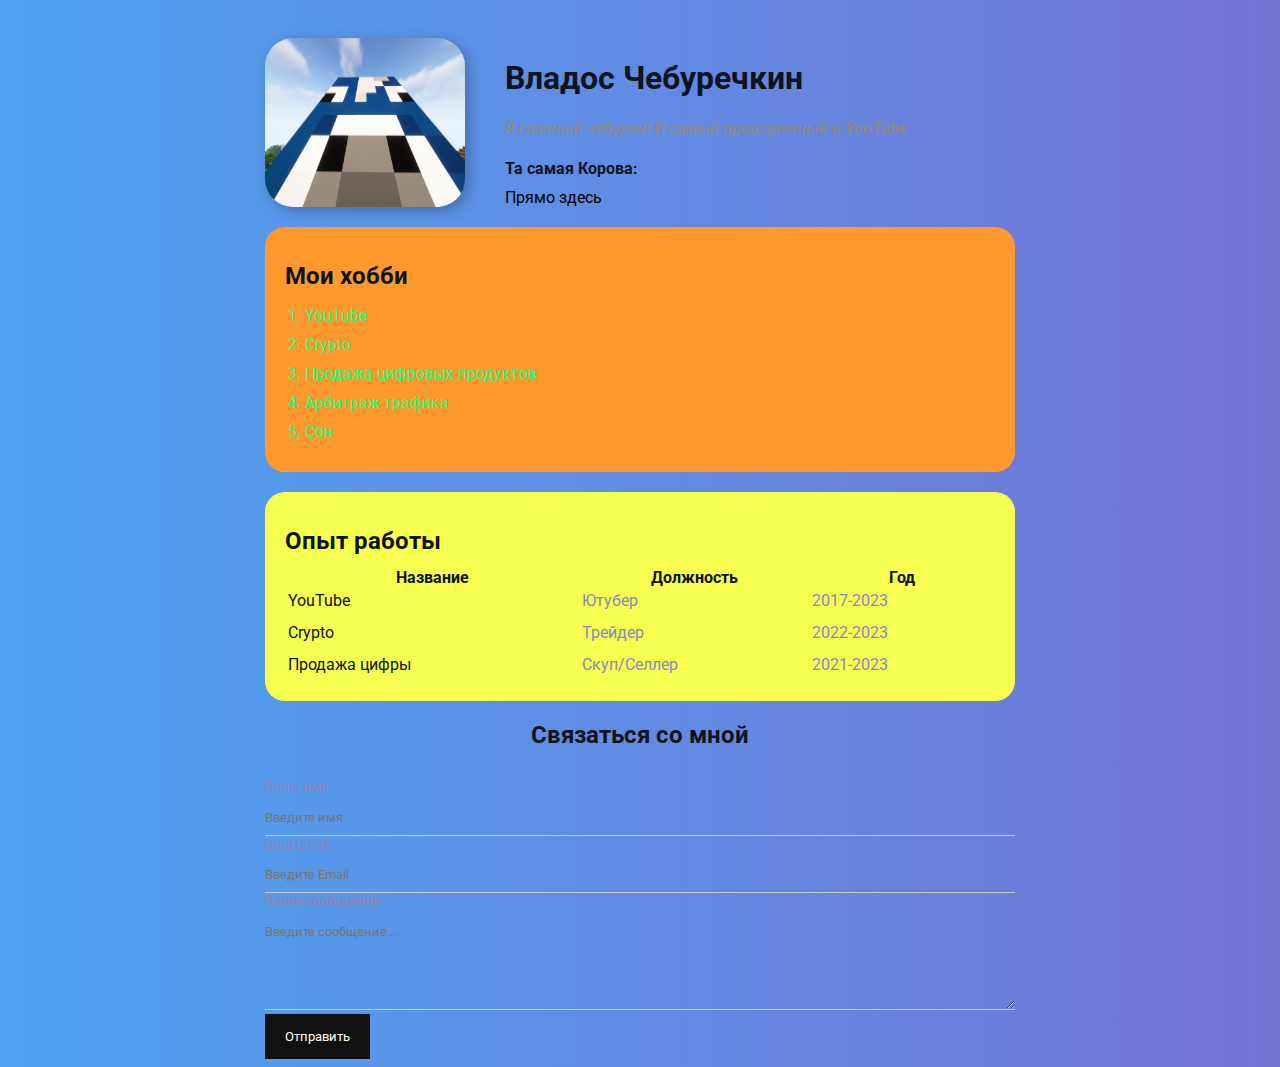
<file: index.html>
<!DOCTYPE html>
<html lang="en">
<head>
    <meta charset="UTF-8">
    <meta http-equiv="X-UA-Compatible" content="IE=edge">
    <meta name="viewport" content="width=device-width, initial-scale=1.0">
    <meta name="keywords" content="egr, noob, abuser">
    <meta name="description" content="тут кто-то плакал">
    <link rel="stylesheet" href="styles.css">
    <title>Html course!</title>
</head>
<body>
<div class="container">

    <div class="info">
    <img src="bobi.jpg" alt="лес" class="avatar">
    <div class="info-text">
  <h1>Владос Чебуречкин</h1>
  <p>Я <em>главный чебурек! </em>И самый прошаренный <strong>в YouTube</strong></p>
  <h4>Та самая Корова: </h4>
  <a href="https://www.youtube.com/@mainvealblueshorts">Прямо здесь</a>
</div>
</div>
<div class="card bg-yellow">
  <h2>Мои хобби</h2>

  <ol class="list">
    <li>YouTube</li>
    <li>Crypto</li>
    <li>Продажа цифровых продуктов</li>
    <li>Арбитраж трафика</li>
    <li>Сон</li>
    
  </ol>

</div>

  <div class="card bg-red">

  <h2>Опыт работы</h2>
  
  <table class="table">
    <thead>
        <tr>
            <th>Название</th>
            <th>Должность</th>
            <th>Год</th>
        </tr>
    </thead>
    <tbody>
        <tr>
            <td>YouTube</td>
            <td>Ютубер</td>
            <td>2017-2023</td>
        </tr>
        <tr>
            <td>Crypto</td>
            <td>Трейдер</td>
            <td>2022-2023</td>
        </tr>
        <tr>
            <td>Продажа цифры</td>
            <td>Скуп/Селлер</td>
            <td>2021-2023</td>
        </tr>
    </tbody>
  </table>
     </div>


  <form action="/" class="form">
      <h2>Связаться со мной</h2>

      <div class="form-row"></div>
    <div class="form-group">
        <label for="name">Ваше имя</label>
        <input type="text" id="name" placeholder="Введите имя">
    </div>

    <div class="form-group">
        <label for="email">Ваш Email</label>
        <input type="email" id="email" placeholder="Введите Email">
    </div>

    <div class="form-group">
        <label for="message"><strong>Ваше сообщение</strong></label>
        <textarea id="message" id="message" cols="20" rows="5" placeholder="Введите сообщение..."></textarea>
    </div>

    <div>
          <input class="btn" type="submit" value="Отправить">
    </div>


</div>
  </form>
</body>
</html>
</file>
<file: styles.css>
@import url('https://fonts.googleapis.com/css2?family=Roboto&display=swap');
body {
    background: linear-gradient(to right, rgb(78, 163, 241), rgb(192, 19, 155), rgb(53, 53, 219), rgb(0, 255, 0), rgb(255, 0, 0), rgb(247, 40, 195), rgb(251, 255, 42));
    background-size: 1800% 1800%;
    animation: rainbow 150s ease infinite;
  }
  
  @keyframes rainbow {
    0% {
      background-position: 0% 50%;
    }
    
    50% {
      background-position: 100% 50%;
    }
    
    100% {
      background-position: 0% 50%;
    }
  }

body{
    font-size: 16px;
    font-family: "Roboto", sans-serif;
    font-weight: normal;
    color: #0f141e;
}

a{
    color: #000;
    text-decoration: none;
}

a:hover{
    text-decoration: underline;
}

a:active{
    color: blue;
}

a:visited{
    color: gray;
}

 
.container{
    max-width: 750px;
    margin: auto;
    padding-top: 30px;
}


.avatar{
    width: 200px;
    border-radius: 28px;
    box-shadow: 4px 4px 14px rgba(0, 0, 0, .25);
}

.info{
    margin-bottom: 20px;
    display: flex;
}

.info-text{
    margin-left: 40px;
}

.info-text p{
    font-style:italic;
    font-weight: bold;
    color: #86898f;
    margin: 0;
}


@media (max-width: 700px) {
    .info {display: block;
    text-align: center;}
}



.info-text h4{
    margin-bottom: 10px;
}

.card{
    border-radius: 20px;
    padding: 15px 20px;
    margin-bottom: 20px;
}

.card h2 {
    margin-bottom: 10px;
}

.bg-yellow{
    background: #ff992d;
}
.bg-red{
    background: #f6ff4f ; 
}

.btn{
    background: #111;
    padding: 15px 20px;
    color: #fff;
    border: none;
    font-family: inherit;
    cursor: pointer;
}

.btn:hover{
    opacity: 0.8;
}

.list{
    padding: 0 20px;
}

.list li{
    color: rgb(24, 255, 124);
    margin-bottom: 10px;
}

.table {
    width: 100%;
}

.table td{
    padding-bottom: 10px;
}

.table td:nth-child(2),
.table td:nth-child(3){
    color: #8689Bf;
}

.form h2{
    text-align: center;
}

.form-group label{
    display: block;
    font-size: 14px;
    color: #8689Bf;
}

.form-row{
    margin-bottom: 10px;
    display: flex;
}

.form-row .form-group{
    /* display: inline-block; */
    margin-right: 20px;
    width: 50%;
    /* width: calc(50% -20px); */
}

.form-row .form-group:last-child{
    margin-right: 0;
}

.form-group input,
.form-group textarea{
    width: 100%;
    box-sizing: border-box;
    border: none;
    background: transparent;
    border-bottom: 1px solid #ccc;
    color: #000;
    padding: 15px 0 10px;
    outline: none;
    font-family: inherit;
}
</file>
